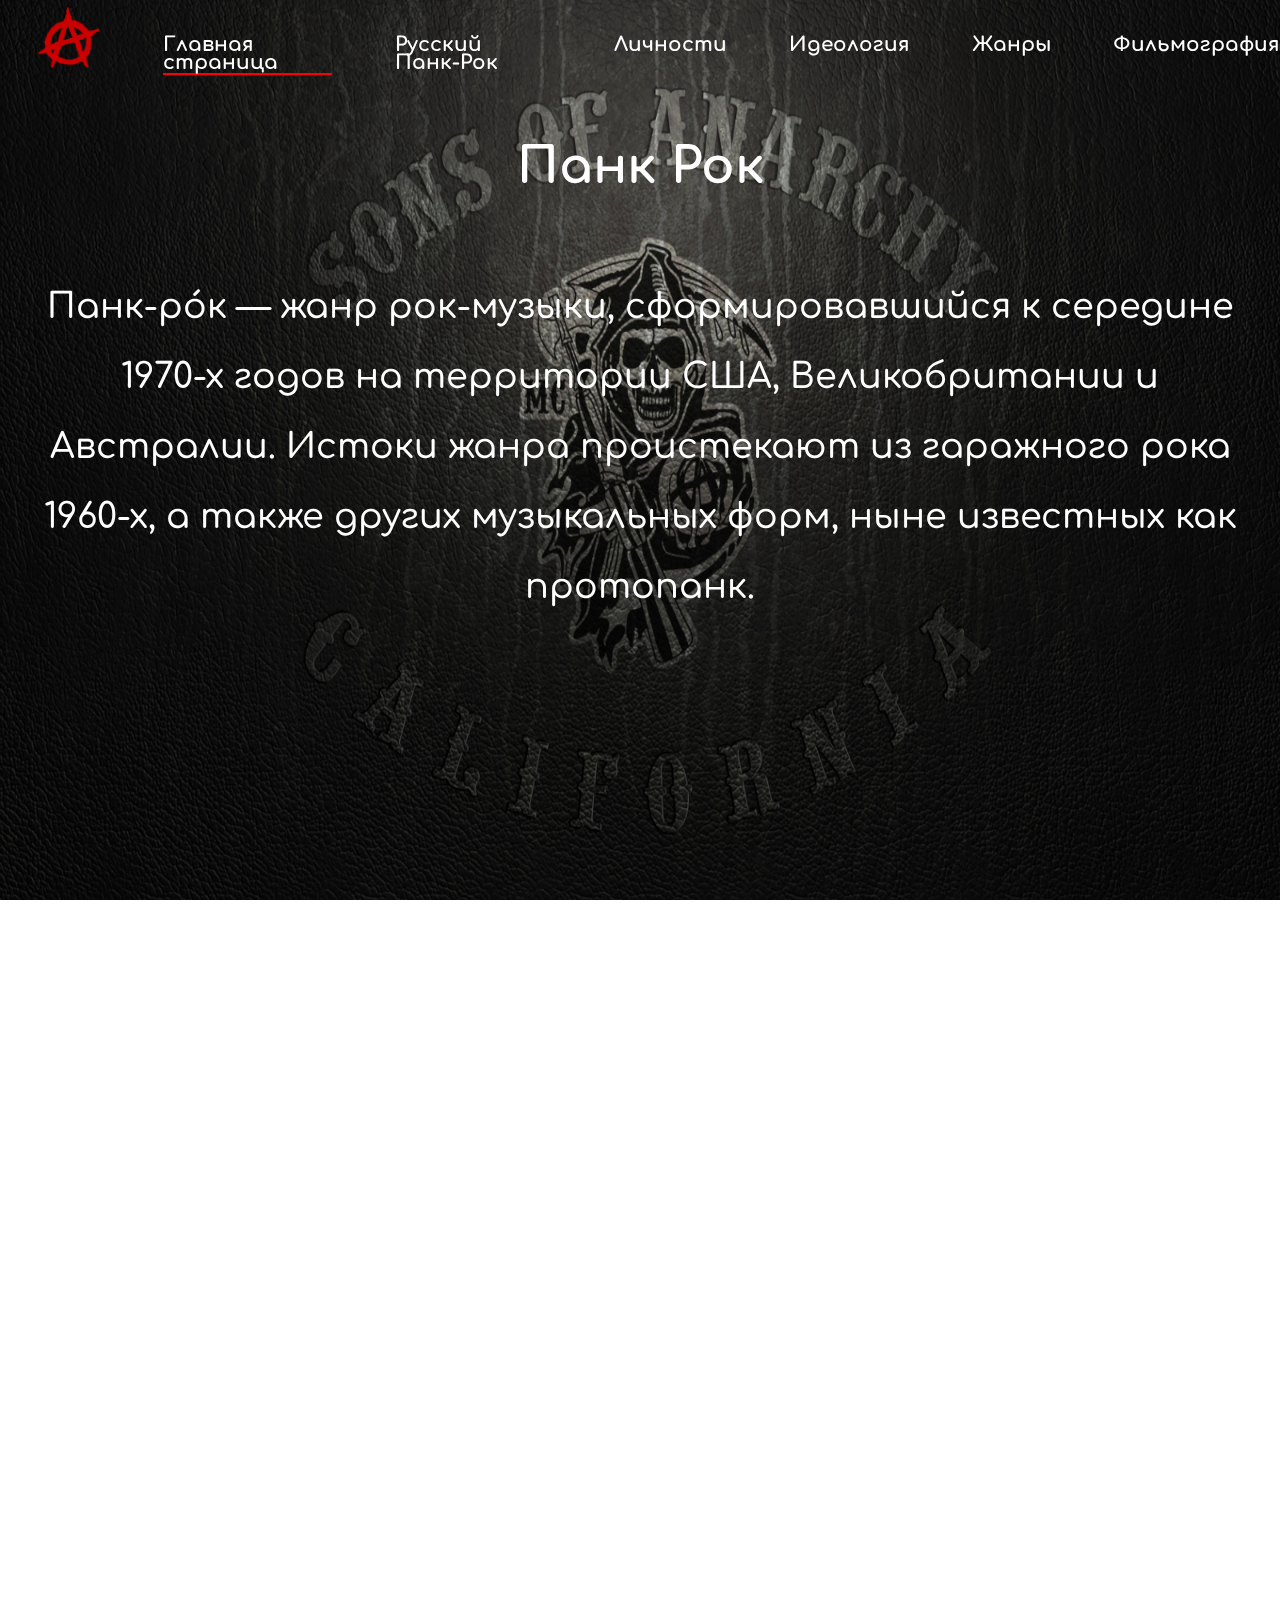
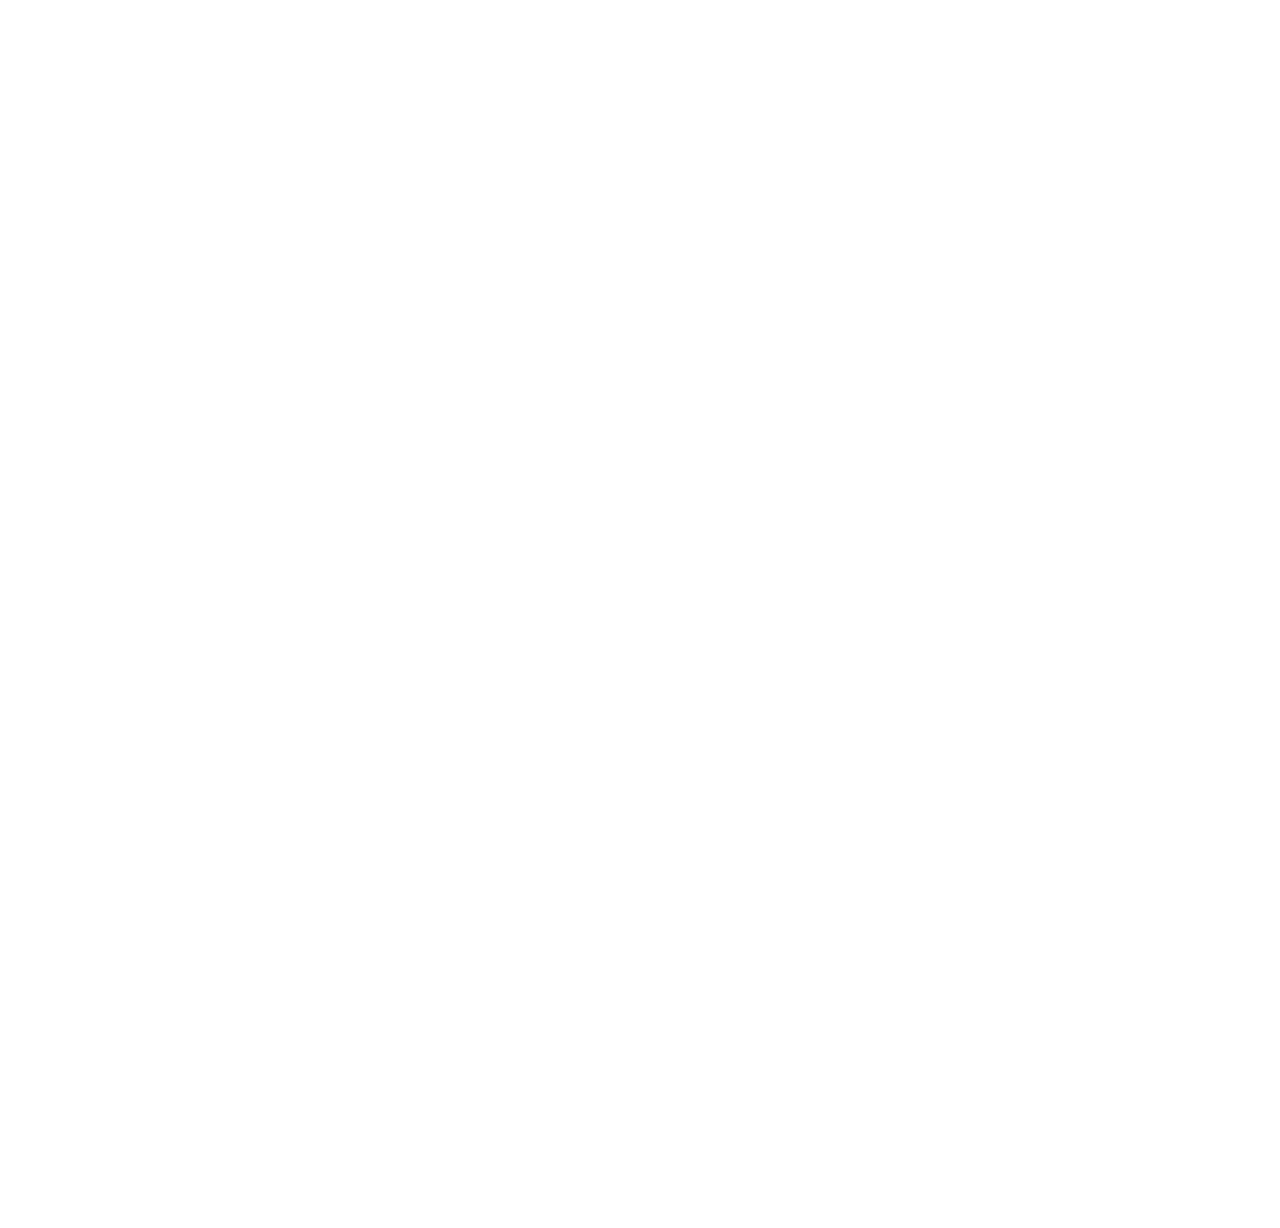
<file: index.html>
<!DOCTYPE html>
<html>
	<head>
		<title>Главная страница</title>
		<link rel="stylesheet" type="text/css" href="css/style.css">
		<link href="https://fonts.googleapis.com/css?family=Comfortaa|Indie+Flower|Lobster|Roboto|Trade+Winds&display=swap" rel="stylesheet">
		<link id="favicon" rel="icon" type="image/x-icon" href="img/favicon.ico" /> 
		<script src="js/fullpage.js"></script>
	</head>

	<body>
		<img class="main-img" src="img/description.jpg">
		<div id="fullpage">
			<div class="section" id="section0">
				<section class="blockone">
					<header class="main-header">
						<ul>
							<img src="img/logo.png">
							<li class="activeli"><a href="index.html">Главная страница</a></li>
							<li><a href="ruspunk.html">Русский Панк-Рок</a></li>
							<li><a href="person.html">Личности</a></li>
							<li><a href="ideology.html">Идеология</a></li>
							<li><a href="genres.html">Жанры</a></li>
							<li><a href="film.html">Фильмография</a></li>
						</ul>
					</header>

					<div class="description">
						<h1>Панк Рок</h1>
						<p>Панк-рóк — жанр рок-музыки, сформировавшийся к середине 1970-х годов на территории США, Великобритании и Австралии. Истоки жанра проистекают из гаражного рока 1960-х, а также других музыкальных форм, ныне известных как протопанк.</p>
					</div>
				</section>
			</div>	

			<div class="section" id="section1">
				<section class="blocktwo">
					<h1>Первая волна панк рока</h1>
					<div class="wave">
						<div class="sex-pistols"><a href="https://ru.wikipedia.org/wiki/Sex_Pistols"><img src="img/sex-pistols.png"></a></div>
						<div class="ramones"><a href="https://ru.wikipedia.org/wiki/Ramones"><img src="img/ramones-logo.png"></a></div>
					</div>
				</section>
			</div>

			<div class="section" id="section2">
				<section class="blockthree">
					<h1>Вторая волна панк рока</h1>
					<div class="wavetwo">
						<a href="https://ru.wikipedia.org/wiki/Chaos_UK"><img class="logo-1" src="img/chaos-uk.png"><a>
						<a href="https://en.wikipedia.org/wiki/English_Dogs"><img class="logo-2" src="img/englishdogs.jpg"><a>
						<a href="https://ru.wikipedia.org/wiki/The_Exploited"><img class="logo-3" src="img/ex-logo.png"><a>
						<a href="https://ru.wikipedia.org/wiki/Discharge"><img class="logo-4" src="img/discharge-logo.png"><a>
					</div>
				</section>
			</div>
		</div>

		<footer>
			<p><a href="https://vk.com/atashol_blyat">Связь с разработчиком</a></p>
			<p>© Copyright 2019-2020</p>
			<p>Разработка сайта: Логунов Никита</p>
		</footer>
		<script>fullpage('#fullpage');</script>
	</body>
</html>
</file>
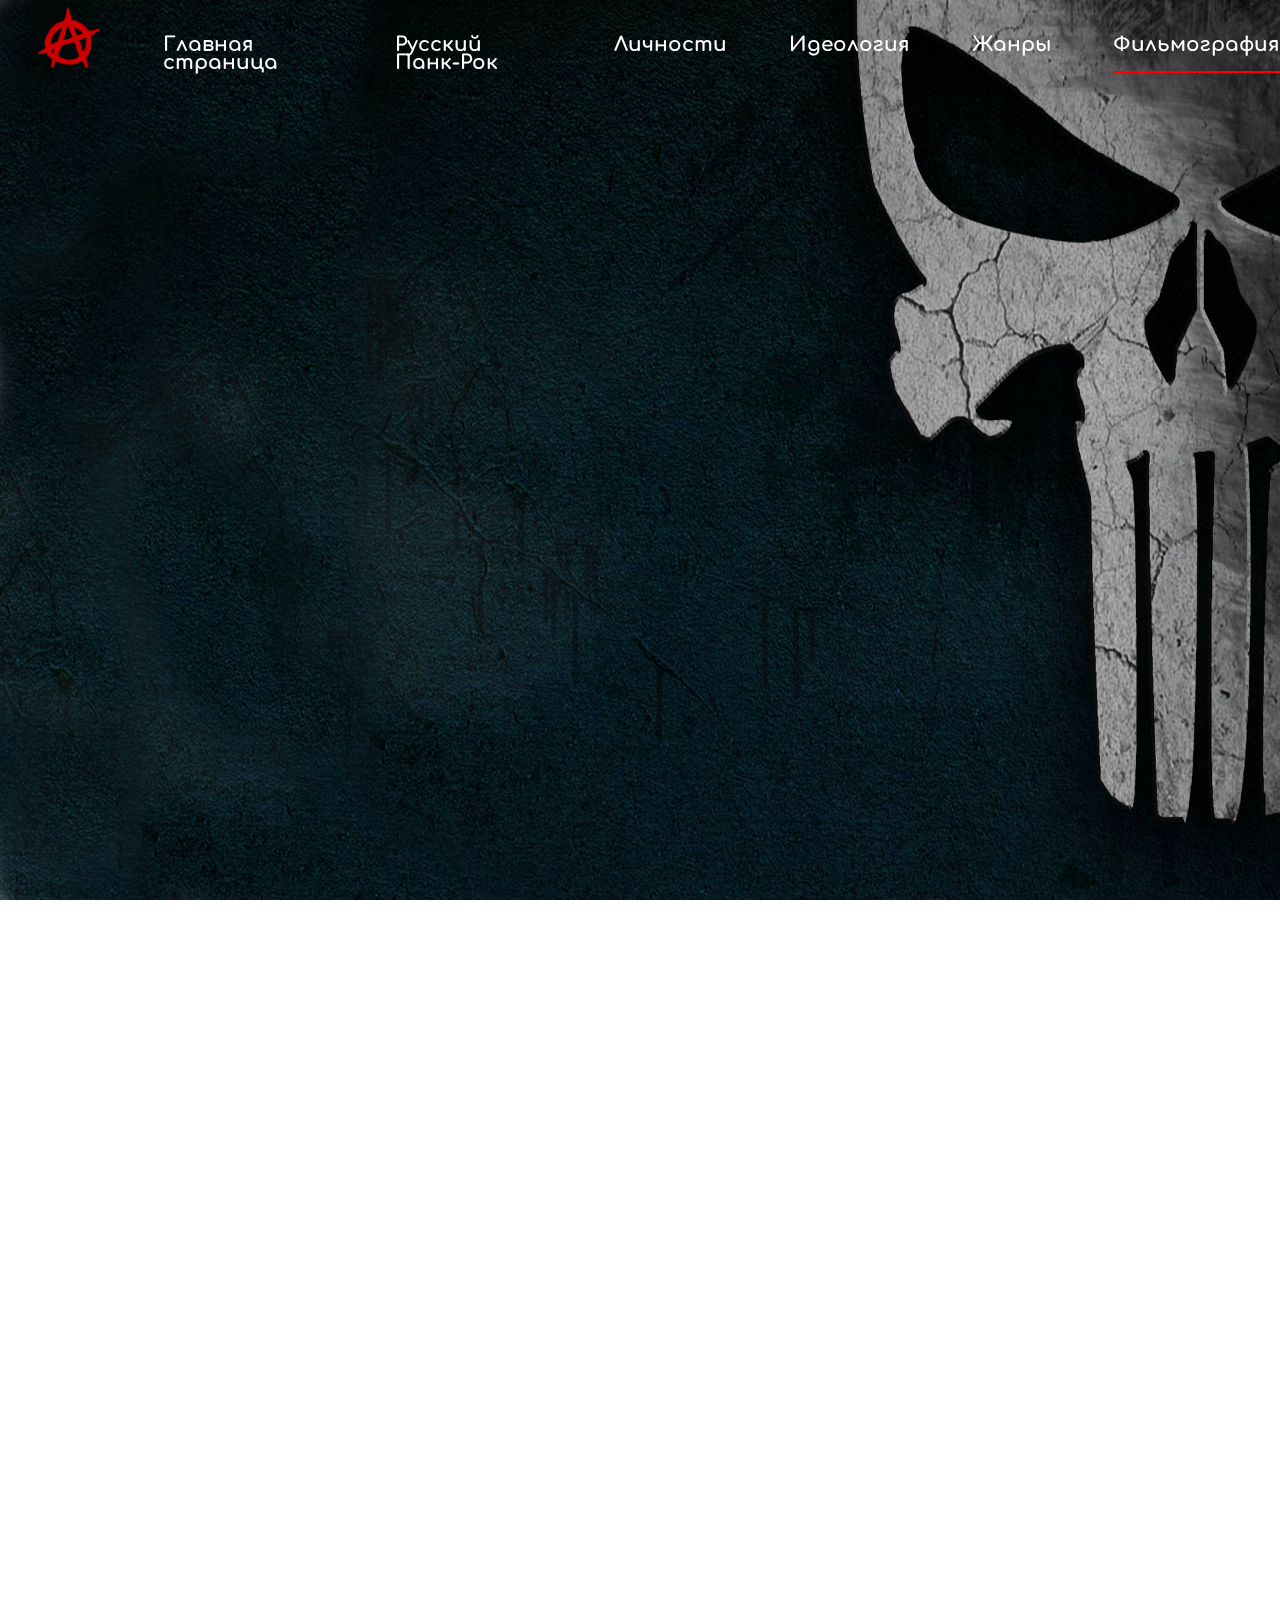
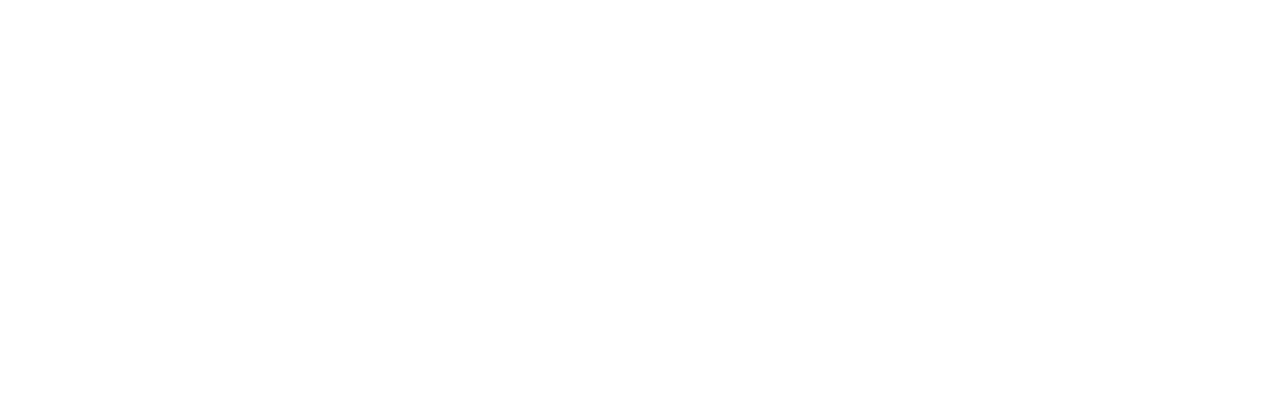
<file: film.html>
<!DOCTYPE html>
<html>
	<head>
		<title>Фильмография</title>
		<link rel="stylesheet" type="text/css" href="css/style.css">
		<link rel="stylesheet" type="text/css" href="css/animate.css">
		<link href="https://fonts.googleapis.com/css?family=Comfortaa|Indie+Flower|Lobster|Roboto|Trade+Winds&display=swap" rel="stylesheet">
		<link id="favicon" rel="icon" type="image/x-icon" href="img/favicon.ico" /> 
	</head>

	<body>
		<section class="blockone">
			<img  class="main-img" src="img/film.jpg">
				<header class="main-header">
					<ul>
						<img src="img/logo.png">
						<li><a href="index.html">Главная страница</a></li>
						<li><a href="ruspunk.html">Русский Панк-Рок</a></li>
						<li><a href="person.html">Личности</a></li>
						<li><a href="ideology.html">Идеология</a></li>
						<li><a href="genres.html">Жанры</a></li>
						<li class="activeli"><a href="">Фильмография</a></li>
					</ul>
				</header>

					<iframe class="video wow fadeInDown" src="https://www.youtube.com/embed/OXyf4jKtrSo" frameborder="0" allow="accelerometer; autoplay; encrypted-media; gyroscope; picture-in-picture" allowfullscreen></iframe>

					<iframe class="video wow fadeInDown" width="560" height="315" src="https://www.youtube.com/embed/xJQRJZU0Zhc" frameborder="0" allow="accelerometer; autoplay; encrypted-media; gyroscope; picture-in-picture" allowfullscreen></iframe>

		
					<iframe class="video wow fadeInDown" width="560" height="315" src="https://www.youtube.com/embed/BImNWe_IbHQ" frameborder="0" allow="accelerometer; autoplay; encrypted-media; gyroscope; picture-in-picture" allowfullscreen></iframe>

					<iframe class="video twovideo wow fadeInDown" width="560" height="315" src="https://www.youtube.com/embed/b822aYCR78k" frameborder="0" allow="accelerometer; autoplay; encrypted-media; gyroscope; picture-in-picture" allowfullscreen></iframe>

					<iframe class="video twovideo wow fadeInDown" width="560" height="315" src="https://www.youtube.com/embed/17QZHd_u_YQ" frameborder="0" allow="accelerometer; autoplay; encrypted-media; gyroscope; picture-in-picture" allowfullscreen></iframe>
					
					<iframe class="video twovideo wow fadeInDown" width="560" height="315" src="https://www.youtube.com/embed/_CX99AWcODE" frameborder="0" allow="accelerometer; autoplay; encrypted-media; gyroscope; picture-in-picture" allowfullscreen></iframe>
		</section>
		    <footer>
			<p><a href="https://vk.com/atashol_blyat">Связь с разработчиком</a></p>
			<p>© Copyright 2019-2020</p>
			<p>Разработка сайта: Логунов Никита</p>
		</footer>
		<script src="js/wow.min.js"></script> 
		<script> 
              new WOW (). init (); 
        </script>		
	</body>
</html>
</file>
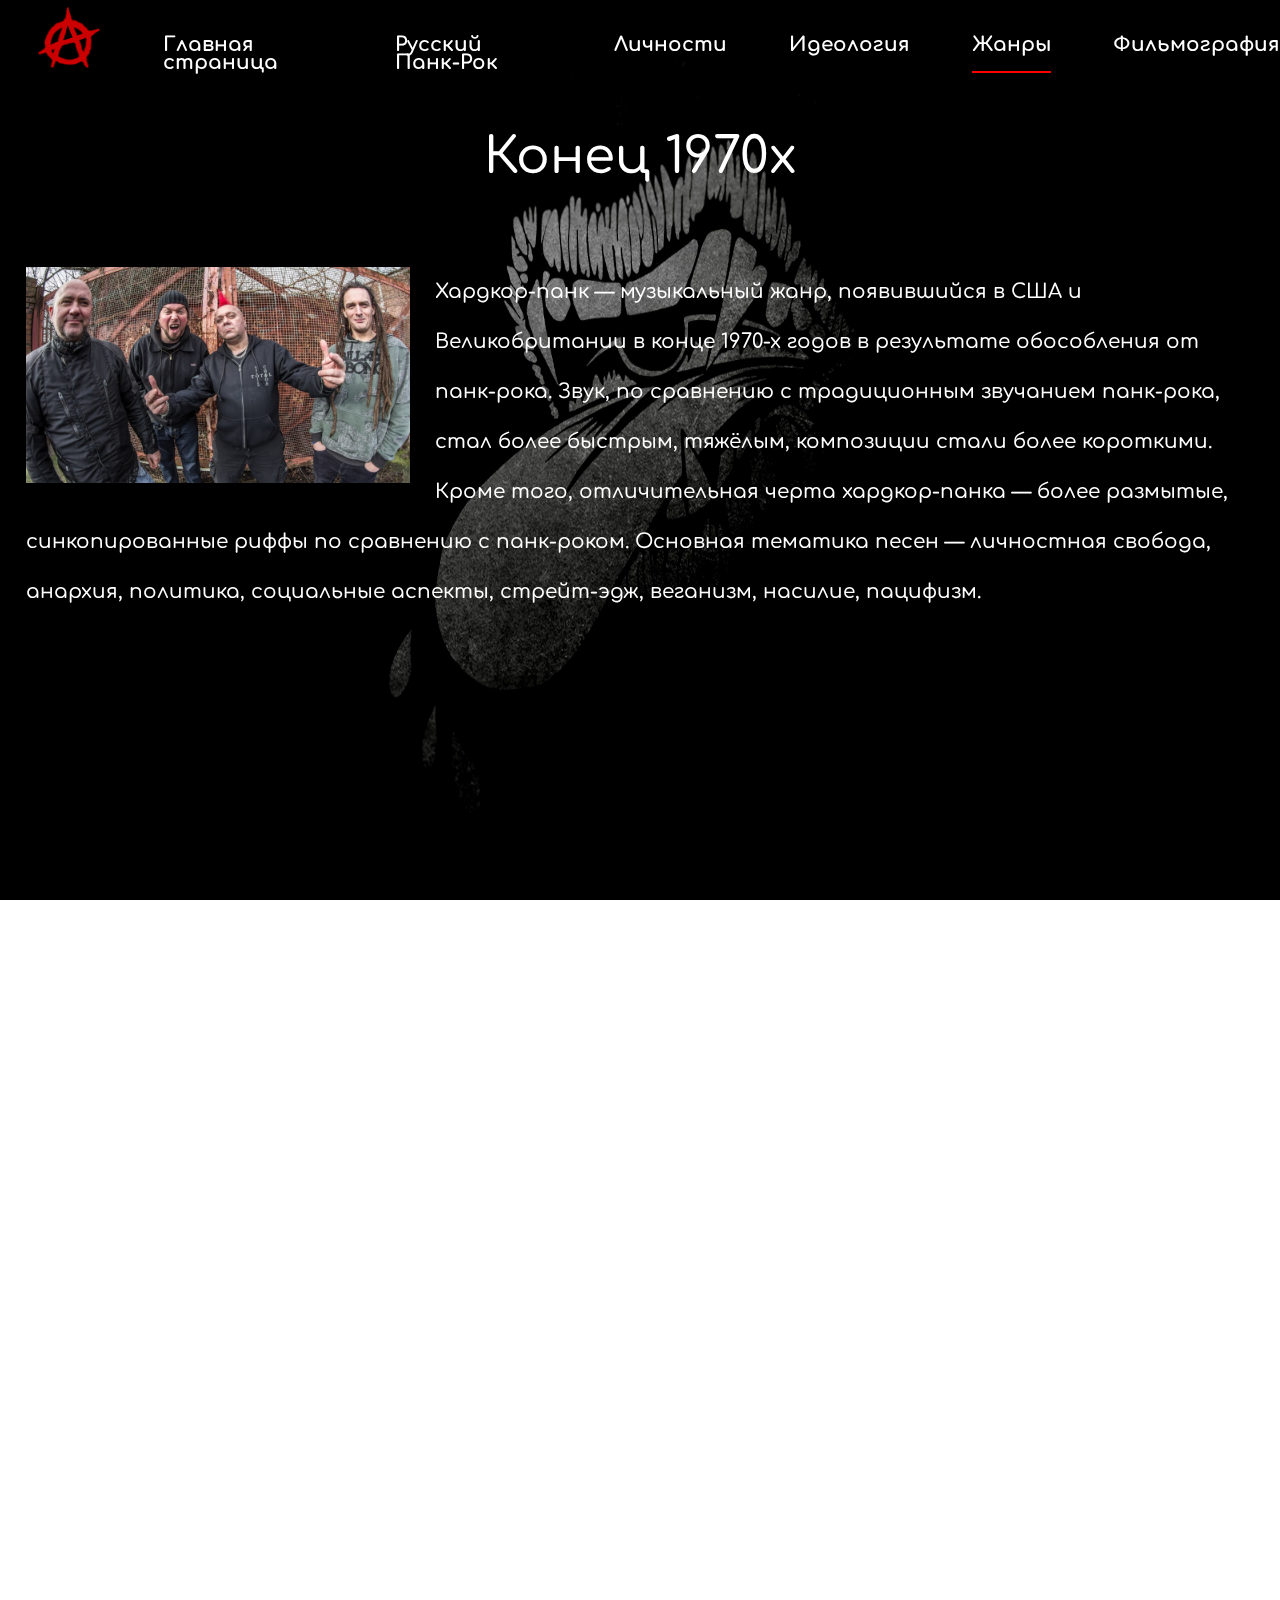
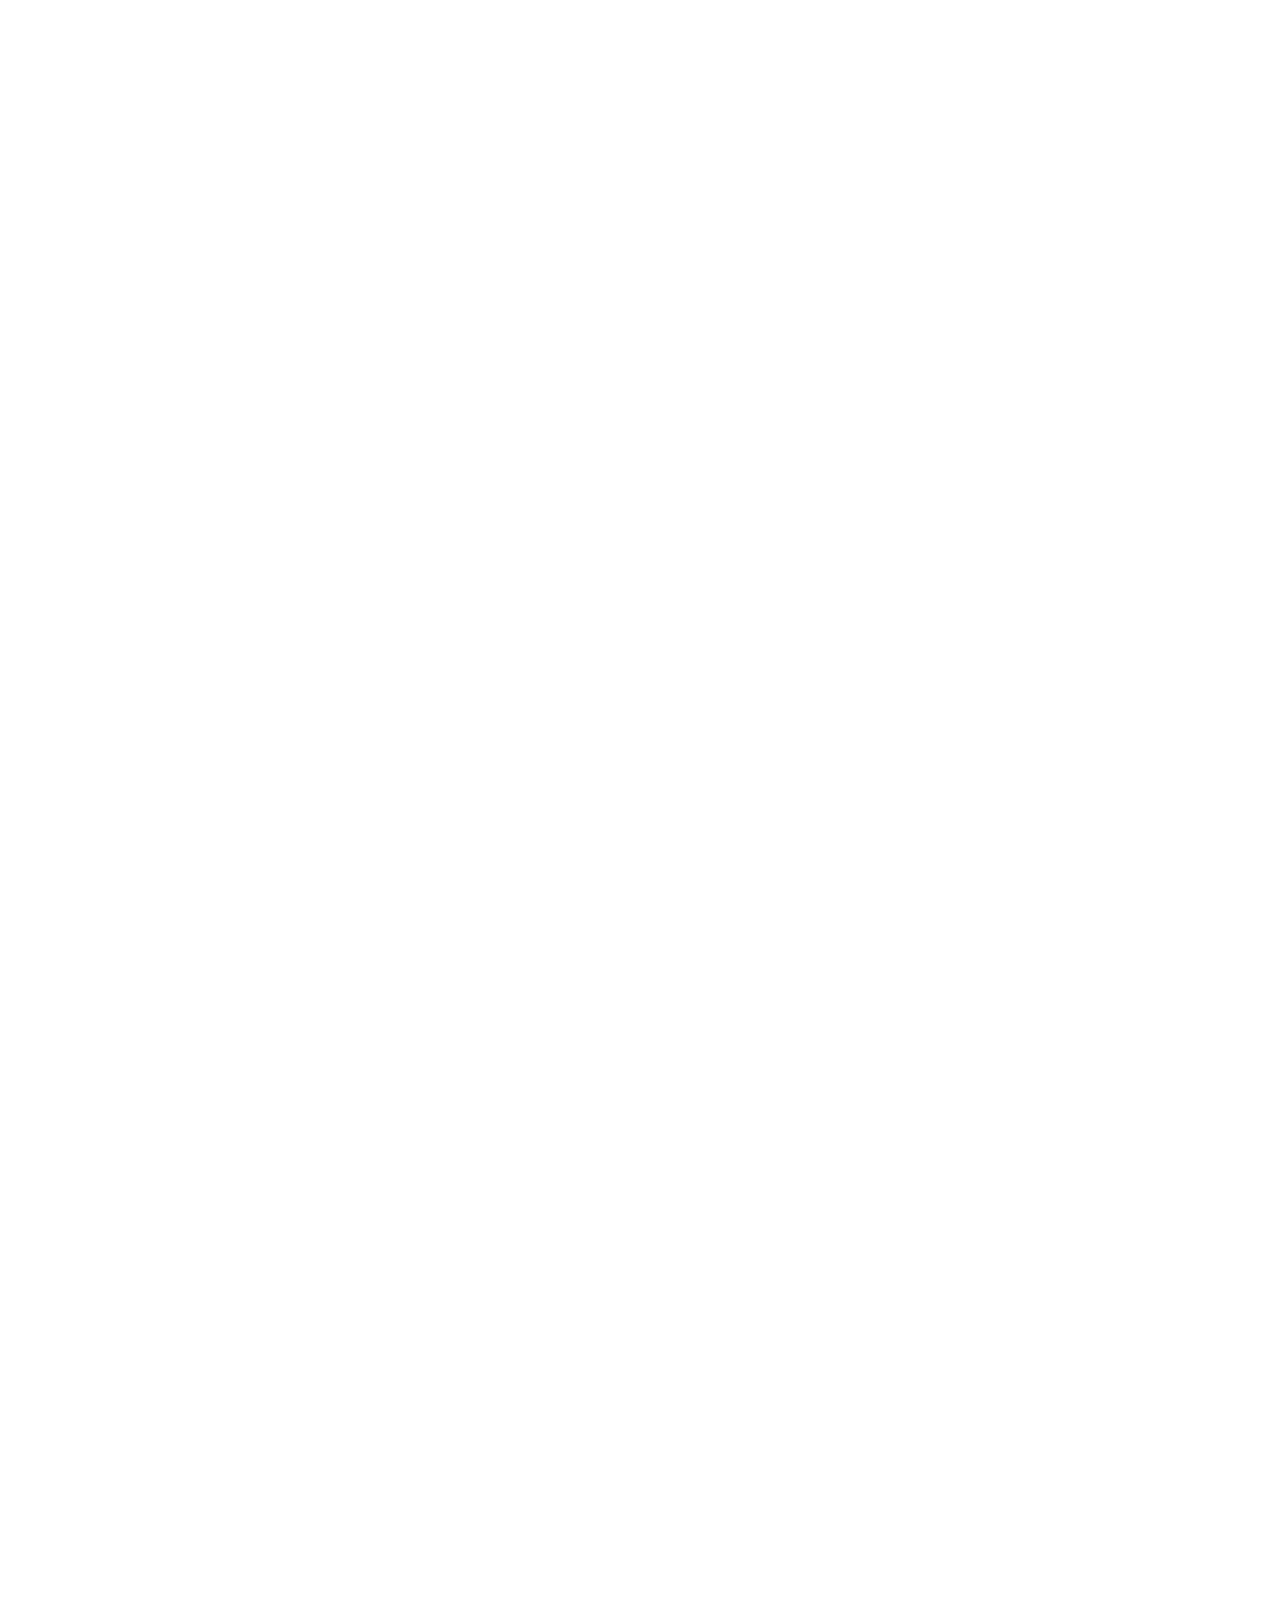
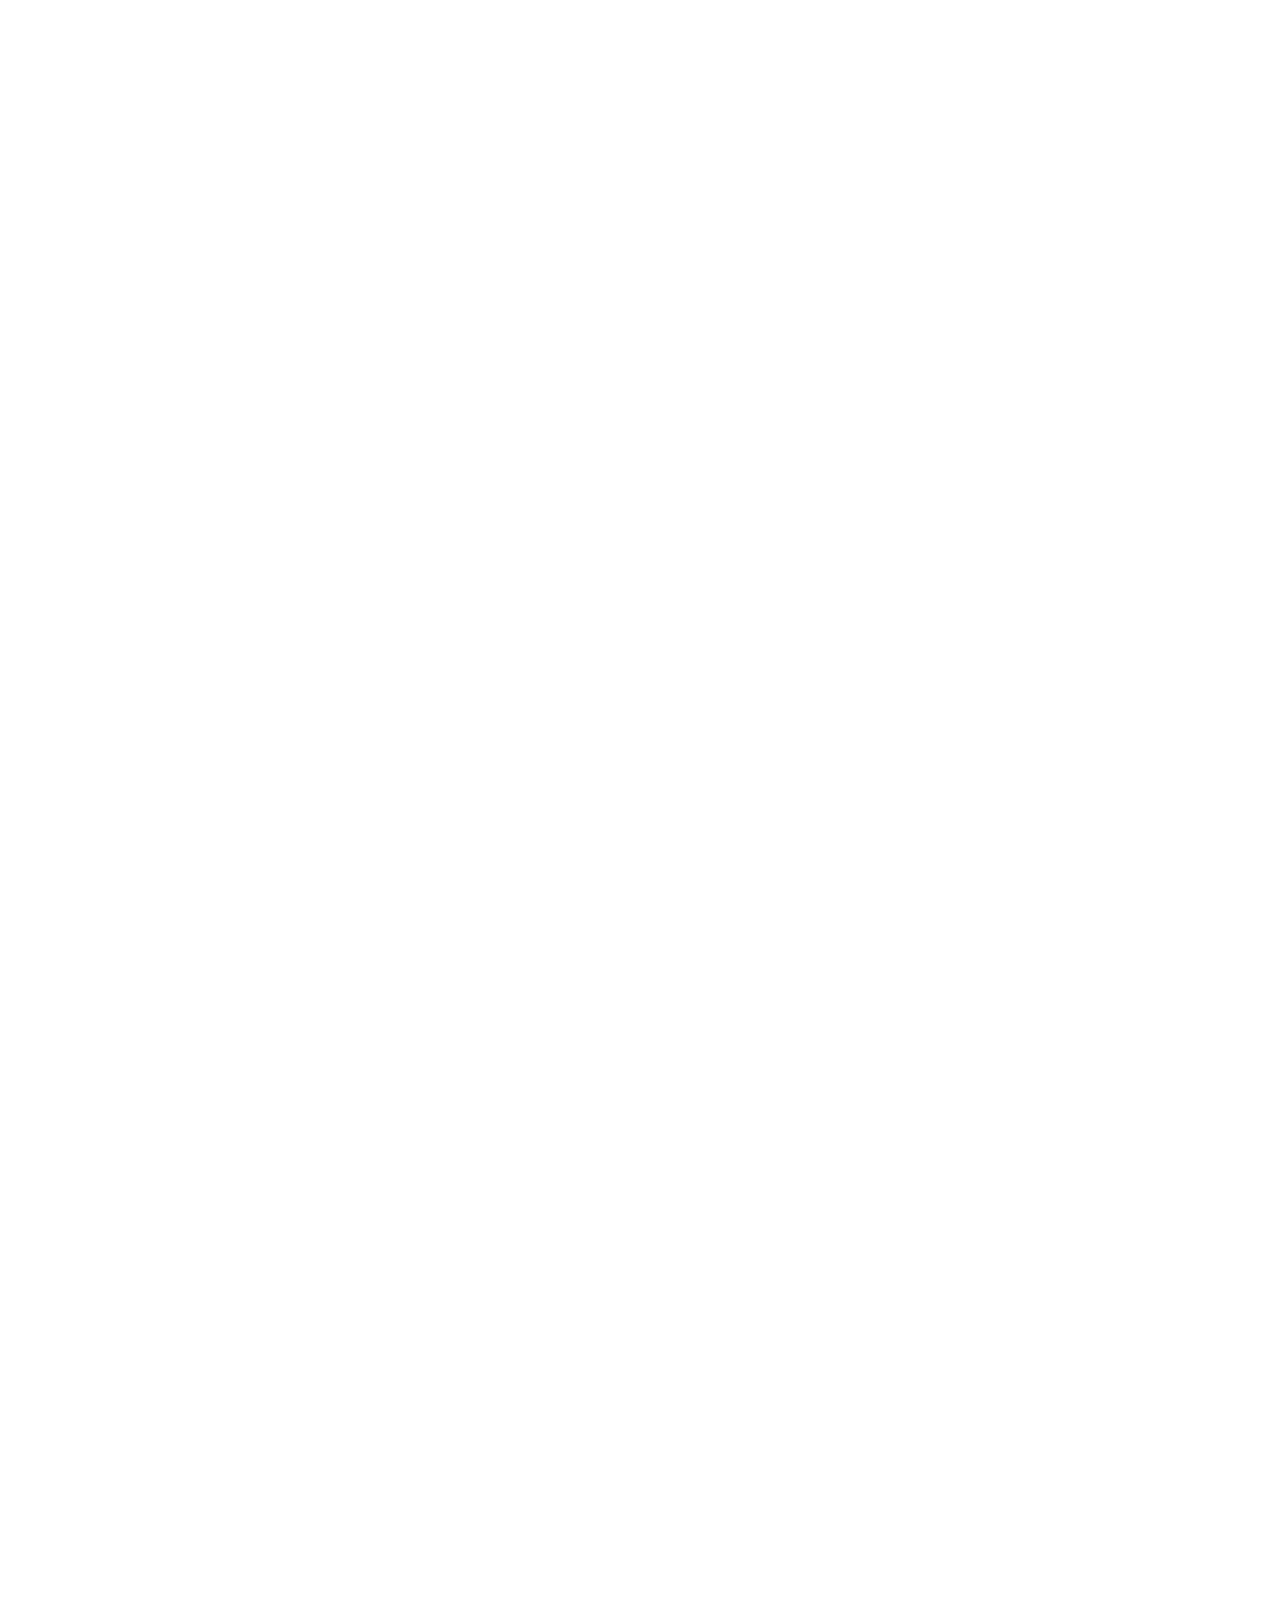
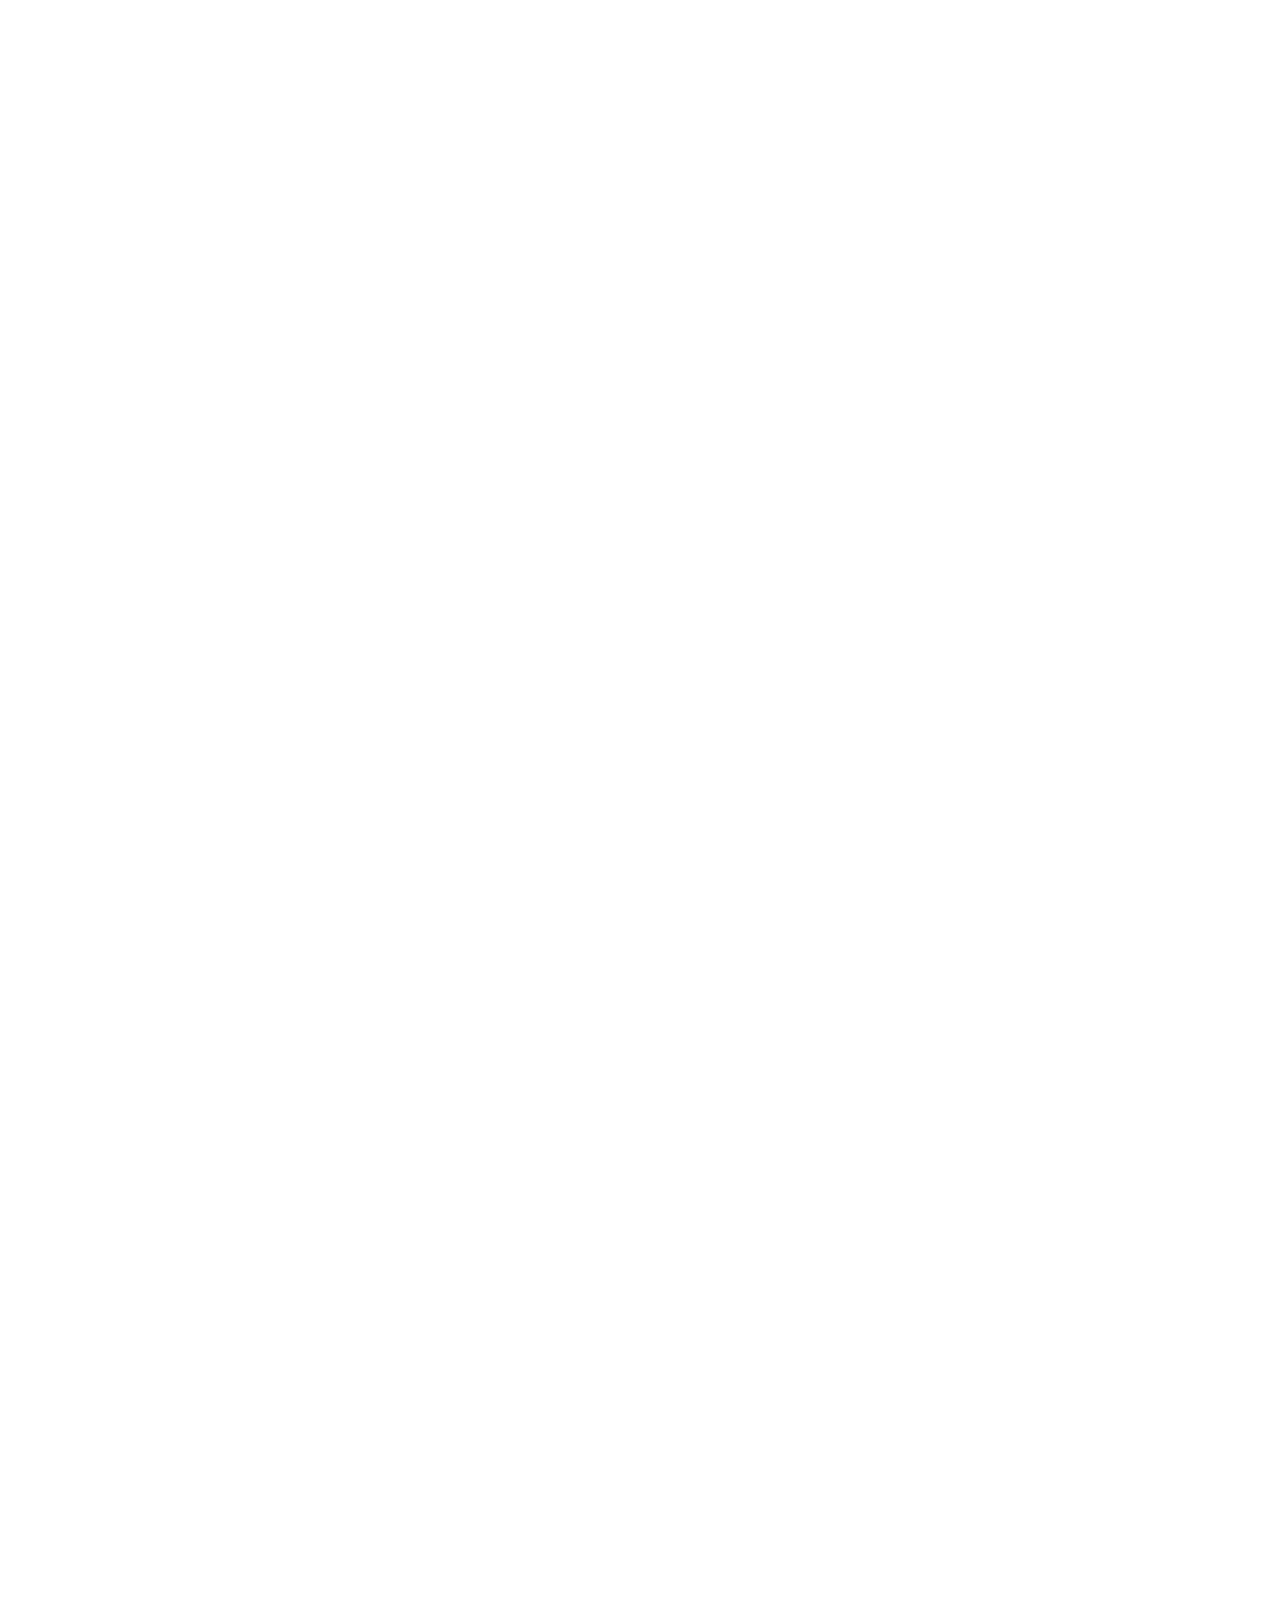
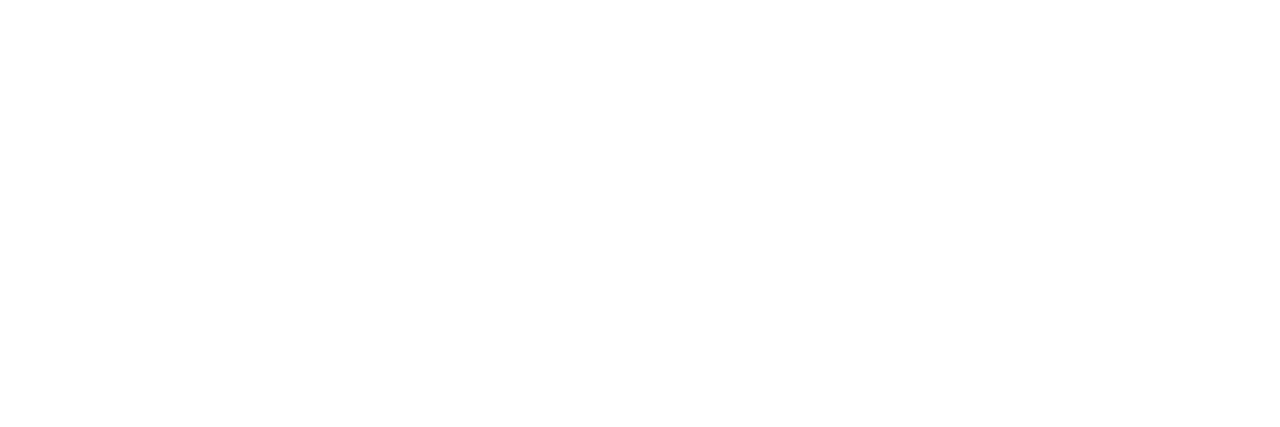
<file: genres.html>
<!DOCTYPE html>
<html>
	<head>
		<title>Жанры</title>
		<link rel="stylesheet" type="text/css" href="css/style.css">
		<link rel="stylesheet" type="text/css" href="css/animate.css">
		<link href="https://fonts.googleapis.com/css?family=Comfortaa|Indie+Flower|Lobster|Roboto|Trade+Winds&display=swap" rel="stylesheet">
		<link id="favicon" rel="icon" type="image/x-icon" href="img/favicon.ico" /> 
	</head>

	<body>
		<section class="blockone">
			<img  class="main-img" src="img/genres-bg.jpg">
				<header class="main-header">
					<ul>
						<img src="img/logo.png">
						<li><a href="index.html">Главная страница</a></li>
						<li><a href="ruspunk.html">Русский Панк-Рок</a></li>
						<li ><a href="person.html">Личности</a></li>
						<li><a href="ideology.html">Идеология</a></li>
						<li class="activeli"><a href="genres.html">Жанры</a></li>
						<li><a href="film.html">Фильмография</a></li>
					</ul>
				</header>
				<h2 class="hlgenf">Конец 1970х</h2>
				<div class="gnfirst gnleft wow fadeInDown ">
					<img src="img/hardcor.jpg">
					<p>Хардкор-панк — музыкальный жанр, появившийся в США и Великобритании в конце 1970-х годов в результате обособления от панк-рока. Звук, по сравнению с традиционным звучанием панк-рока, стал более быстрым, тяжёлым, композиции стали более короткими. Кроме того, отличительная черта хардкор-панка — более размытые, синкопированные риффы по сравнению с панк-роком. Основная тематика песен — личностная свобода, анархия, политика, социальные аспекты, стрейт-эдж, веганизм, насилие, пацифизм.</p>
				</div>
				<h2 class="hlgen">Конец 1970х</h2>
				<div class="genres gnright  wow fadeInDown">
					<img src="img/anarcho-punk.jpg">
					<p>Анархо-панк — политически активная субкультура, сочетающая в себе идеологию анархизма и элементы панка.
					В Испании и Италии используют понятие анархо-панка более широко, обозначая любую панк-музыку с анархистской лирикой, включая crust punk, d-beat, фолк-панк, хардкор, гаражный панк или ска-панк.</p>
				</div>
				<h2 class="hlgen">1980-е</h2>
				<div class="genres gnleft wow fadeInDown">
					<img src="img/garagerock.jpg">
					<p>Гара́жный панк  — размытый музыкальный жанр на стыке гаражного рока и панк-рока.<br>Обычно это довольно скоростная лоу-фай музыка, которую можно узнать по грязному звуку и по сырому звучанию всех инструментов в целом. Обычно гараж-панк-группы, что немаловажно, подписаны на небольшие независимые рекорд-лейблы или же издаются самостоятельно в домашних условиях.</p>
				</div>
				<h2 class="hlgen">1976</h2>
				<div class="genres gnright wow fadeInDown">
					<img src="img/poppunk.jpg">
					<p>Поп-панк — один из базовых поджанров панк-рока, характеризующийся смешением принципов и инструментальной секции типичного панк-рока с мягкими поп-мелодиями и приёмами поп-музыки (а также других «лёгких» жанров). Появившись вместе с, собственно, панк-роком, поп-панк пережил «новое рождение» и крупнейший (для панк-рока вообще) коммерческий успех в 90-е годы.</p>
				</div>
				<h2 class="hlgen">Конец 1970х</h2>
				<div class="genres gnleft wow fadeInDown">
					<img src="img/misfits.jpg">
					<p>Хоррор-панк — поджанр панк-рока, появившийся в конце 1970-х годов в США, с образованием группы The Misfits, и смешивающий тексты и имидж, почерпнутые в научно-фантастических и хоррор фильмах, с музыкальной основой раннего панк-рока, ду-вопа и, в меньшей степени, рокабилли. Ответвление шок-рока.</p>
				</div>
				<h2 class="hlgen">1970-е</h2>
				<div class="genres gnright wow fadeInDown">
					<img src="img/skapunk.jpg">
					<p>Арт-панк, или авангардный панк — жанр, производный от пост-панка и экспериментальной музыки, обычно применяющийся по отношению к музыкальным коллективам, которые развивали идеи панка, внося в них элементы авангарда, и, в отличие от классических панк-рокеров вроде Sex Pistols, имели связи с миром искусства.</p>
				</div>
				<h2 class="hlgen">Конец 1970х</h2>
				<div class="genres gnleft wow fadeInDown">
					<img src="img/joy.jpg">
					<p>Постпанк — жанр рок-музыки, сложившийся в конце 1970-х годов в Великобритании как продолжение панк-рока. Жанр постпанк — это в какой-то степени более вычурная и экспериментальная форма панка.</p>
				</div>
				<h2 class="hlgen">Начало 1980х</h2>
				<div class="genres gnright wow fadeInDown">
					<img src="img/skaapunk.jpg">
					<p>Ска-панк — переходный музыкальный стиль, который объединяет в себе элементы ска и панк-рока.В ска-панке к традиционным атрибутам панка добавляются типичные элементы ска, например гитара, играющая в слабую долю, шагающий бас, нехарактерный для панка, и духовые инструменты.
					Ска-панк чаще всего играется вживую в небольших музыкальных клубах, но в последние годы приобретают популярность и ска-панк-концерты. Также ска-панк команды все чаще становятся участниками крупных музыкальных фестивалей.</p>
				</div>
				<h2 class="hlgen">Начало 1980х</h2>
				<div class="genres gnleft wow fadeInDown">
					<img src="img/streetpunk.jpg">
					<p>Стрит-панк — поджанр пролетарского направления панк-рока, сложившийся в начале 1980-х годов, когда целый ряд исполнителей и значительная часть аудитории стали ощущать оторванность от основной, «искусственной», на их взгляд, панк-сцены основным источником стрит-панка считается Oi!-движение, прежде всего — творчество таких групп, как Sham 69, Angelic Upstarts, Cockney Rejects, Cock Sparrer и UK Subs. Английский стрит-панк родственен американскому хардкору, но имеет и ряд отличий.</p>
				</div>
				<footer>
					<p><a href="https://vk.com/atashol_blyat">Связь с разработчиком</a></p>
					<p>© Copyright 2019-2020</p>
					<p>Разработка сайта: Логунов Никита</p>
				</footer>
		</section>
		
		<script src="js/wow.min.js"></script> 
		<script> 
              new WOW (). init (); 
        </script>
	</body>
</html>
</file>
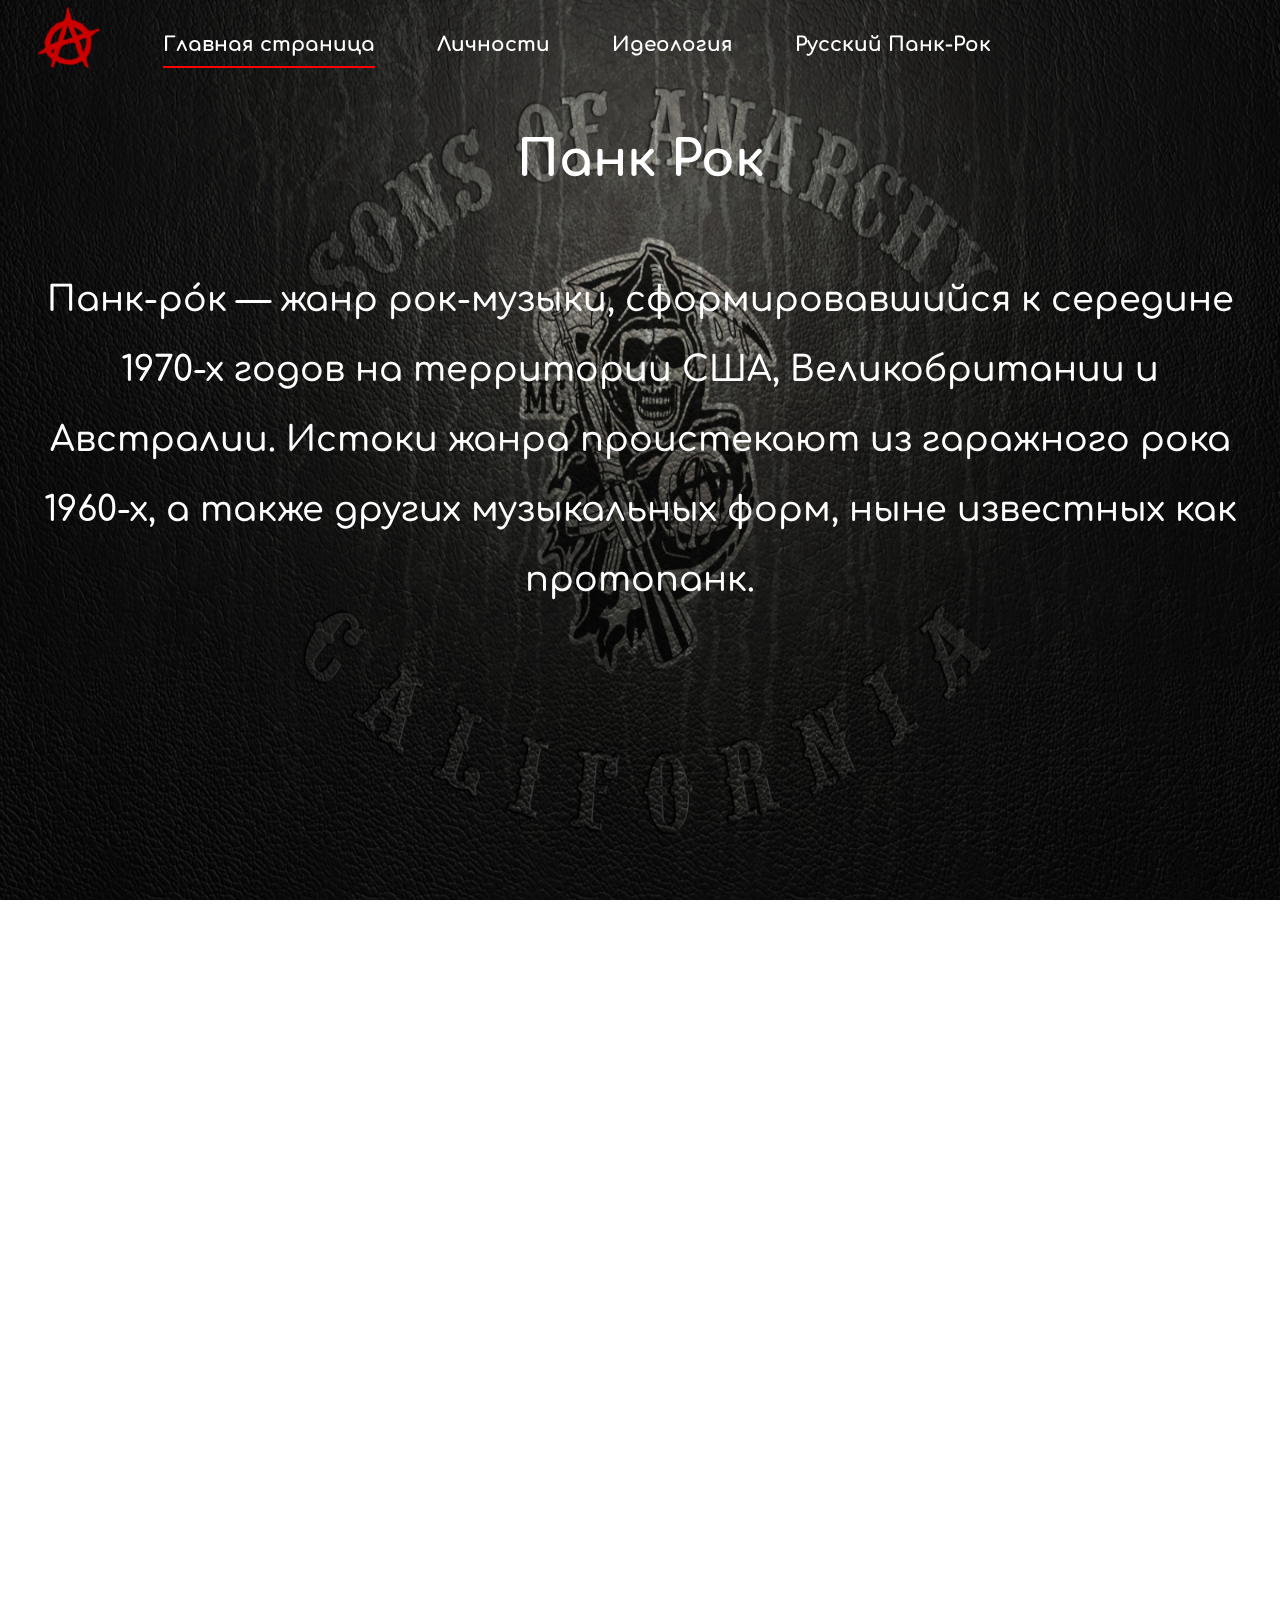
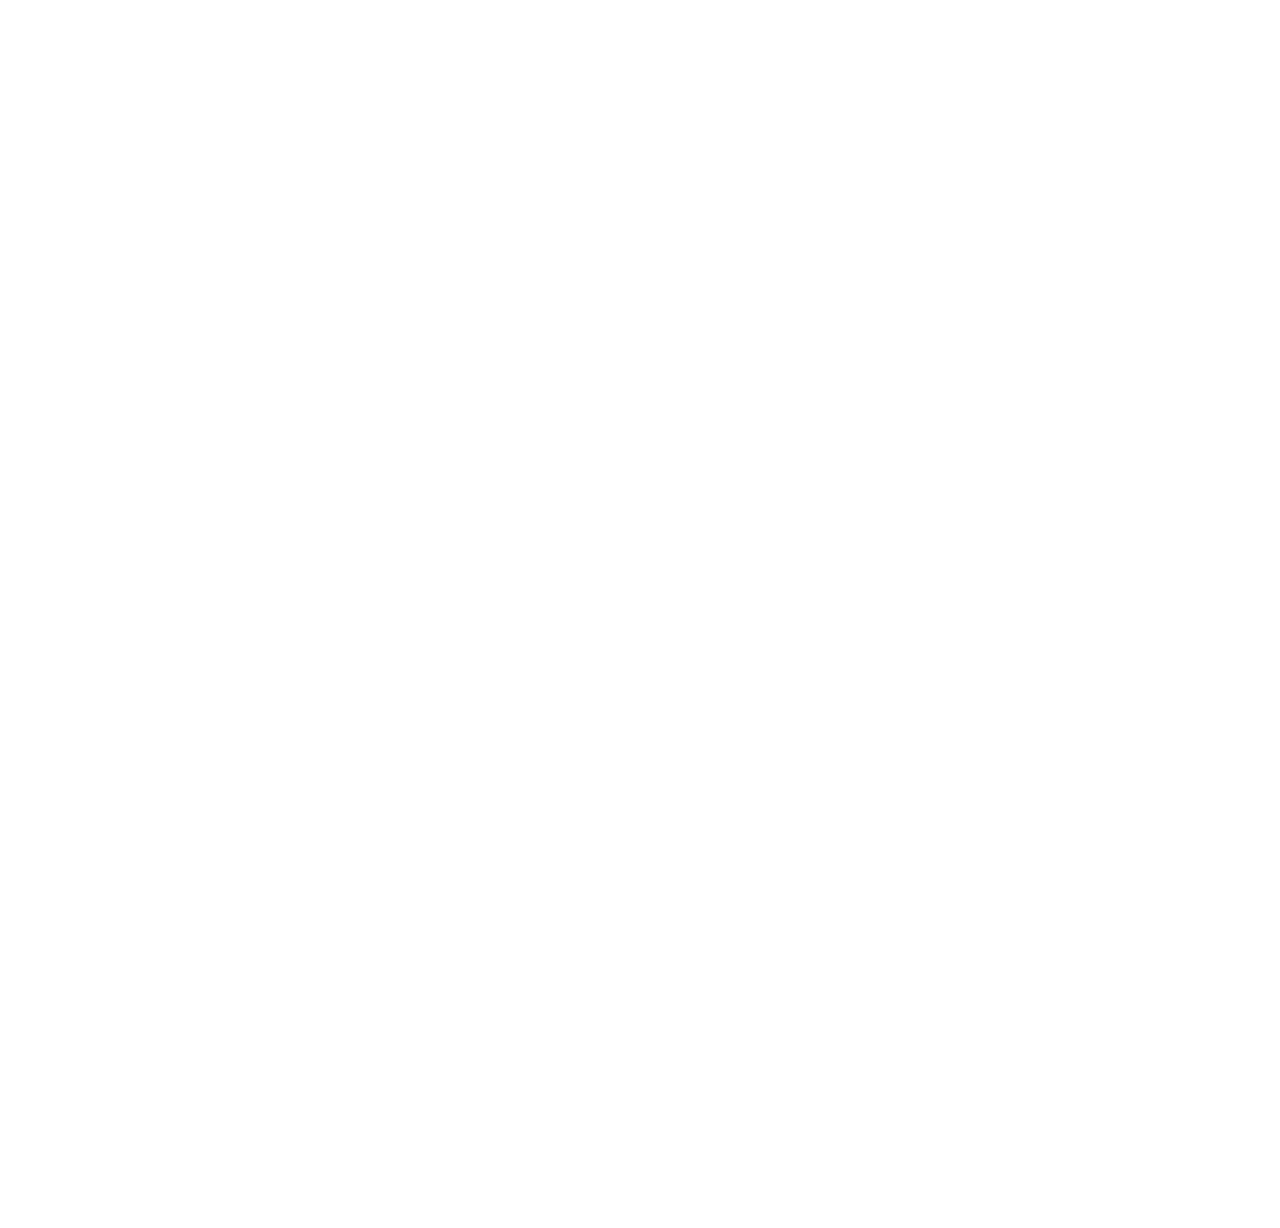
<file: homepage.html>
<!DOCTYPE html>
<html>
	<head>
		<title>Punk-Rock History</title>
		<link rel="stylesheet" type="text/css" href="css/style.css">
		<link href="https://fonts.googleapis.com/css?family=Comfortaa|Indie+Flower|Lobster|Roboto|Trade+Winds&display=swap" rel="stylesheet">
		<link id="favicon" rel="icon" type="image/x-icon" href="img/favicon.ico" /> 
		<script src="js/fullpage.js"></script>
	</head>

	<body>
		<img class="main-img" src="img/description.jpg">
		<div id="fullpage">
			<div class="section" id="section0">
				<section class="blockone">
					<header class="main-header">
						<ul>
							<img src="img/logo.png">
							<li class="activeli"><a href="homepage.html">Главная страница</a></li>
							<li><a href="person.html">Личности</a></li>
							<li><a href="ideology.html">Идеология</a></li>
							<li><a href="ruspunk.html">Русский Панк-Рок</a></li>
						</ul>
					</header>

					<div class="description">
						<h1>Панк Рок</h1>
						<p>Панк-рóк — жанр рок-музыки, сформировавшийся к середине 1970-х годов на территории США, Великобритании и Австралии. Истоки жанра проистекают из гаражного рока 1960-х, а также других музыкальных форм, ныне известных как протопанк.</p>
					</div>
				</section>
			</div>	

			<div class="section" id="section1">
				<section class="blocktwo">
					<h1>Первая волна панк рока</h1>
					<div class="wave">
						<div class="sex-pistols"><a href="https://ru.wikipedia.org/wiki/Sex_Pistols"><img src="img/sex-pistols.png"></a></div>
						<div class="ramones"><a href="https://ru.wikipedia.org/wiki/Ramones"><img src="img/ramones-logo.png"></a></div>
					</div>
				</section>
			</div>

			<div class="section" id="section2">
				<section class="blockthree">
					<h1>Вторая волна панк рока</h1>
					<div class="wavetwo">
						<a href="https://ru.wikipedia.org/wiki/Chaos_UK"><img class="logo-1" src="img/chaos-uk.png"><a>
						<a href="https://en.wikipedia.org/wiki/English_Dogs"><img class="logo-2" src="img/englishdogs.jpg"><a>
						<a href="https://ru.wikipedia.org/wiki/The_Exploited"><img class="logo-3" src="img/ex-logo.png"><a>
						<a href="https://ru.wikipedia.org/wiki/Discharge"><img class="logo-4" src="img/discharge-logo.png"><a>
					</div>
				</section>
			</div>
		</div>

		<footer>
			<p><a href="https://vk.com/atashol_blyat">Связь с разработчиком</a></p>
			<p>© Copyright 2019-2020</p>
			<p>Разработка сайта: Логунов Никита</p>
		</footer>
		<script>fullpage('#fullpage');</script>
	</body>
</html>
</file>
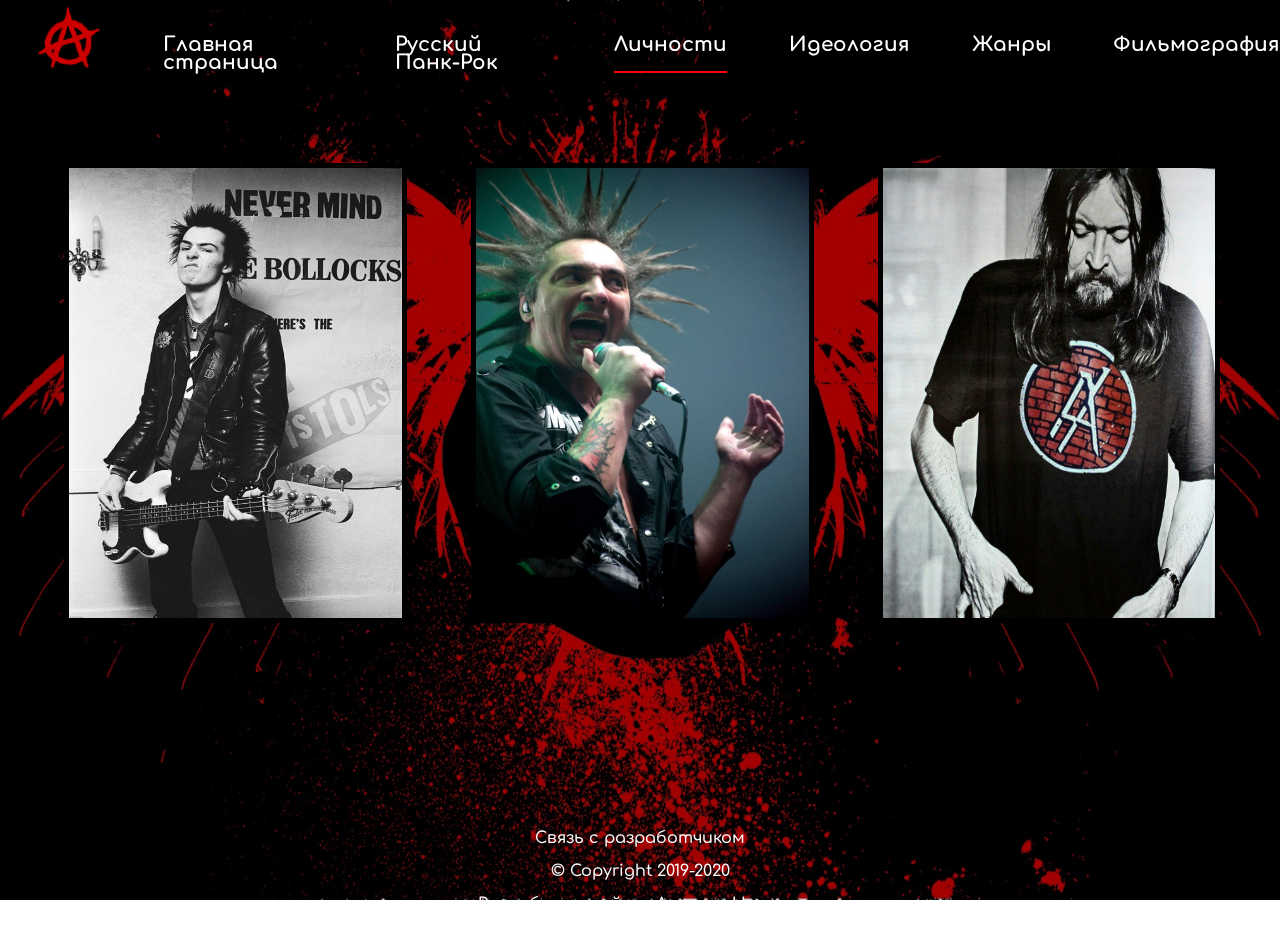
<file: person.html>
<!DOCTYPE html>
<html>
	<head>
		<title>Личности</title>
		<link rel="stylesheet" type="text/css" href="css/style.css">
		<link href="https://fonts.googleapis.com/css?family=Comfortaa|Indie+Flower|Lobster|Roboto|Trade+Winds&display=swap" rel="stylesheet">
		<link id="favicon" rel="icon" type="image/x-icon" href="img/favicon.ico" /> 
	</head>

	<body>
		<section class="blockone">
			<img class="main-img" src="img/persons-bg.jpg">
				<header class="main-header">
					<ul>
						<img src="img/logo.png">
						<li><a href="index.html">Главная страница</a></li>
						<li><a href="ruspunk.html">Русский Панк-Рок</a></li>
						<li class="activeli"><a href="person.html">Личности</a></li>
						<li><a href="ideology.html">Идеология</a></li>
						<li><a href="genres.html">Жанры</a></li>
						<li><a href="film.html">Фильмография</a></li>
					</ul>
				</header>

				<div class="persons">
				<div class="persons-container sid-v">
					<label id="sidImg"><img class="person-img" src="img/sid.jpg"></label>
				</div>
				<div id="mihImg" class="persons-container" class="">
					<label id="mihImg"><img class="person-img" src="img/michail.jpg"></label>
				</div>

				<div class="persons-container" class="">
					<label id="egorImg"><img class="person-img" src="img/egor.jpg"></label>
				</div>


				<section class="formImg">
					<div id="mihForm" class="formImg-container">
						<img id="close" src="img/close.png">
						<h1>Михаил Юрьевич Горешенёв</h1>
						<p>
						Известный российский рок-музыкант, вокалист и один из основателей группы «Король и Шут».
						</p>
						<p>
							<strong>Михаил Юрьевич Горшенев («Горшок») </strong>
							родился 7 августа 1973 года в Ленинградской области в семье военного врача, из-за чего был вынужден вместе с родителями часто переезжать с места на место.
						</p>

						<p>
							Заниматься музыкой начал еще в школе, основав вместе с одноклассниками группу «Контора», которую позднее, после появления второго вокалиста Андрея «Князя» Князева, переименовали в «Король шутов». Знакомство с Князем произошло в Реставрационном училище, откуда Горшенева отчислили за неуспеваемость. Дело в том, что музыка интересовала его больше, чем учеба.
						</p>

						<p>
							К этому времени у Горшка уже не было передних зубов. В детстве он поспорил, что сможет удержаться зубами за турникет, и не удержался, а остальные выбил в дворовых драках. Это на долгие годы стало частью его имиджа.
						</p>

						<p>
							Уже тогда творчество Горшка отличали песни на сказочные сюжеты, что заставтло вновь переименовать группу в более многозначительное «Король и шут».
						</p>
						<img src="img/gorshok-form.jpg">
						<img src="img/gorshok-form2.jpg">
						
					</div>

					<div id="sidForm" class="formImg-container">
						<img id="closetwo" src="img/close.png">
						<h1>Сид Вишес</h1>
						<p><strong>Сид Вишес</strong> - басс-гитарист одной из самых недолговременных, но легендарных групп от панк-рока - Sex Pistols. Истинный гуру панк-рок философии No Future (в переводе на русский "Нет будущего"), публично заявивший, что не доживет до 25 лет, и это его сознательный путь...</p>

						<p>После того, как в январе 1977 года бас-гитарист Sex Pistols Глен Мэтлок вынужден был уйти, его место предложили Вишесу, слабо владевшему инструментом, но обладавшему имиджем идеального панка. Тот искренне пытался овладеть инструментом, но его игра была неровной и слабой. В частности, Стив Джонс считал, что Сид играть так и не научился. Того же мнения придерживался Лемми, у которого Сид брал уроки На концертах зачастую приходилось отключать его бас-гитару от усилителей, чтобы он не сбивал с толку других музыкантов (в студии Вишес не играл). Концертный дебют Сида в группе состоялся 3 апреля 1977 года в лондонском клубе Screen on the Green. Это выступление было заснято на плёнку Доном Леттсом; запись была включена в фильм «Punk Rock Movie».</p>

						<p>Попав в состав Sex Pistols почти случайно, Сид Вишес оказался в лучах скандальной славы группы и тут же стал её самым ярким персонажем. Прессу особенно привлекал имидж и манеры Вишеса, полюбившего позировать и давать интервью, оттого в восприятии широкой публики Вишес, даже более чем Роттен и остальные участники коллектива, стал олицетворением панка, хотя собственно в творчество Sex Pistols он вложил немного (одна написанная песня и несколько перепевок чужих). Между тем, именно Сид придумал знаменитый «танец» пого. «Я ненавидел Контингент Бромли и вот придумал способ погонять их по этому <fucking> „Клубу 100“. Я просто бросался из стороны в сторону, подпрыгивая — бойнг, бойнг, бойнг! — и сбивал их с ног на пол», — рассказывал он.</p>
						<img src="img/sidform.jpg">
						<img src="img/sidform2.jpg">
					</div>

					<div id="egorForm" class="formImg-container">
						<img id="closetwo" src="img/close.png">
						<h1>Егор Летов</h1>
						<p><strong>Егор Летов</strong> — советский и российский поэт, музыкант, а также звукорежиссёр, художник-оформитель и коллажист; основатель, лидер и единственный постоянный участник группы «Гражданская оборона», также известен по музыкальным проектам «Егор и Опизденевшие», «Коммунизм» и другим. Младший брат джазового музыканта Сергея Летова.</p>

						<p>Егор Летов называется музыкальной легендой и одной из ключевых фигур сибирского андеграунда. Посмертно Летов был неоднократно назван «крёстным отцом», «патриархом» русского панк-рока и одним из самых влиятельных представителей панк-движения в России.</p>

						<p>«Гражданская оборона» становится популярной за пределами Сибири. В конце 1985 года с группой началась борьба со стороны властей, в отношении Егора Летова и его группы осуществлялись политические репрессии. Поздней осенью 1985 Летова отправили на принудительное лечение в психбольницу. Там Летов пробыл с 8 декабря 1985 по 7 марта 1986 года[источник не указан 2176 дней. В своей биографии Летов так описывает этот период:</p>

						<p>В 1987—1989 годах Егором Летовым и его соратниками был записан целый ряд альбомов «Гражданской обороны»: «Красный Альбом», «Хорошо!!», «Мышеловка», «Тоталитаризм», «Некрофилия», «Так закалялась сталь», «Боевой Стимул», «Всё идёт по плану», «Песни радости и счастья», «Война», «Армагеддон-Попс», «Здорово и вечно», «Русское поле экспериментов». В те же годы записывались альбомы проекта «Коммунизм» (в составе: Егор Летов, Константин Рябинов, Олег «Манагер» Судаков), началось сотрудничество Летова и Янки Дягилевой.</p>
						<img src="img/egorone.jpg">
						<img src="img/egortwo.jpg">
					</div>
				</section>
		</section>

		<footer>
			<p><a href="https://vk.com/atashol_blyat">Связь с разработчиком</a></p>
			<p>© Copyright 2019-2020</p>
			<p>Разработка сайта: Логунов Никита</p>
		</footer>
		<script src="js/person.js"></script>
	</body>
</html>
</file>
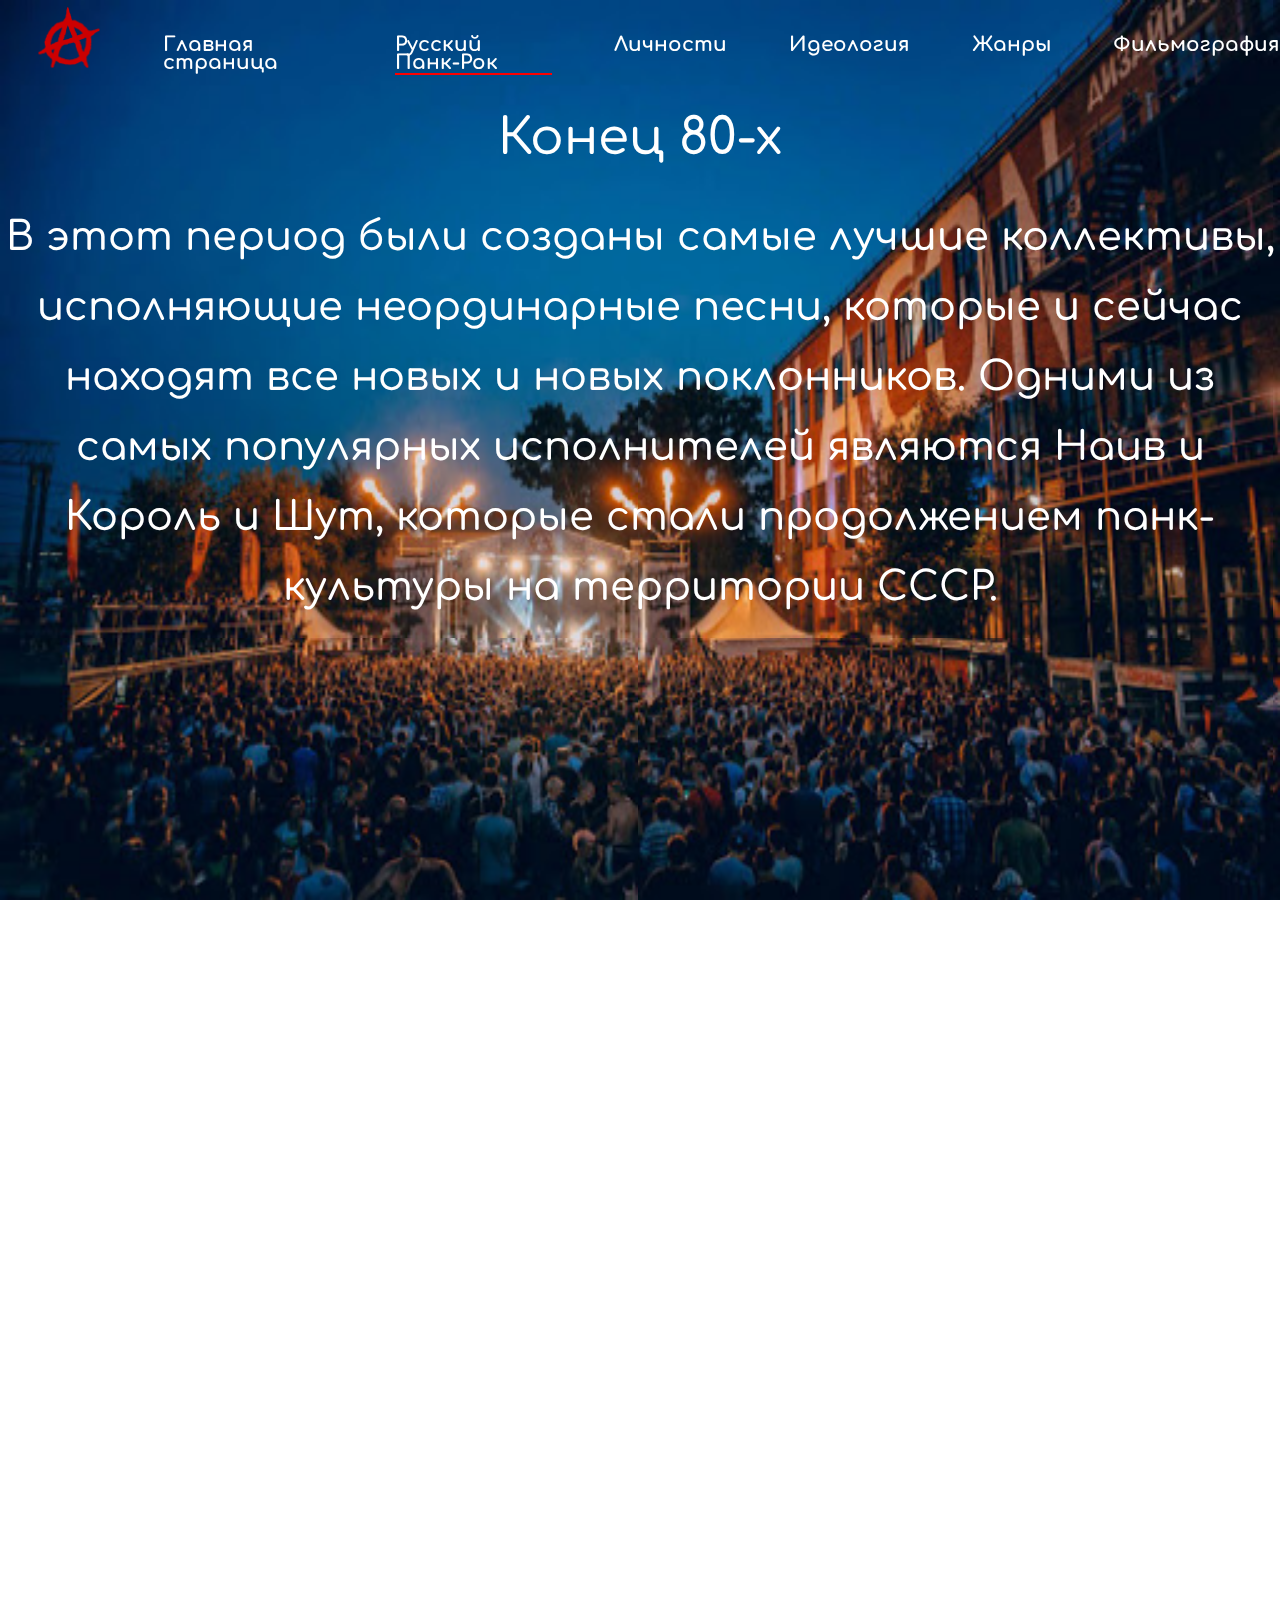
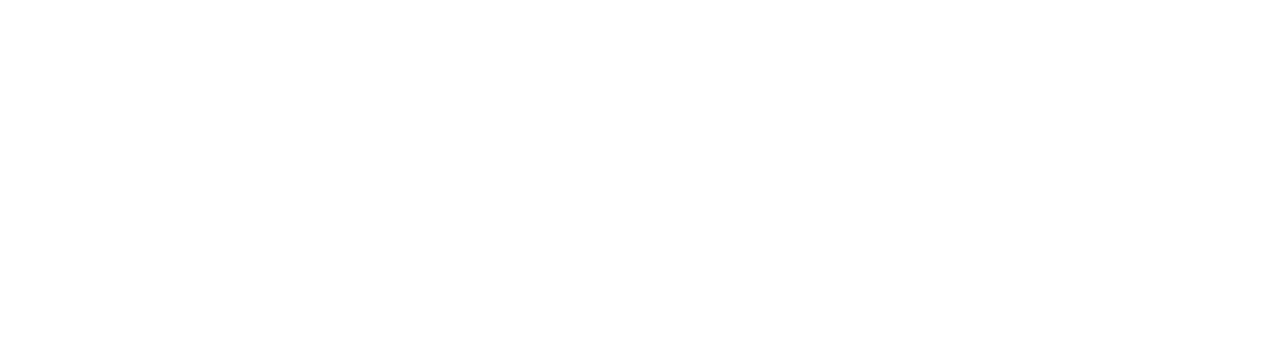
<file: ruspunk.html>
<!DOCTYPE html>
<html>
	<head>
		<title>Русский Панк Рок</title>
		<link rel="stylesheet" type="text/css" href="css/style.css">
		<link href="https://fonts.googleapis.com/css?family=Comfortaa|Indie+Flower|Lobster|Roboto|Trade+Winds&display=swap" rel="stylesheet">
		<link id="favicon" rel="icon" type="image/x-icon" href="img/favicon.ico" /> 
		<script src="js/fullpage.js"></script> 
	</head>

	<body>
		<img class="main-img" src="img/ruspunk.jpg">
		<div id="fullpage">
			<div class="section" id="section0">
				<section class="blockone">
					<header class="main-header">
						<ul>
							<img src="img/logo.png">
							<li ><a href="index.html">Главная страница</a></li>
							<li class="activeli"><a href="ruspunk.html">Русский Панк-Рок</a></li>
							<li><a href="person.html">Личности</a></li>
							<li><a href="ideology.html">Идеология</a></li>
							<li><a href="genres.html">Жанры</a></li>
							<li><a href="film.html">Фильмография</a></li>
						</ul>
					</header>

					<div class="end80">
						<h1>Конец 80-х</h1>
						<p>В этот период были созданы самые лучшие коллективы, исполняющие неординарные песни, которые и сейчас находят все новых и новых поклонников. Одними из самых популярных исполнителей являются Наив и Король и Шут, которые стали продолжением панк-культуры на территории СССР.</p>
					</div>
				</section>
			</div>

			<div class="section" id="section1">
				<div class="blocktwo">
					<div class="logo-cont">
						<a  class="scale naiv" href="https://ru.wikipedia.org/wiki/%D0%9D%D0%90%D0%98%D0%92"><img class="logo-5" src="img/naiv.png"></a>
						<a  class="scale iorsh" href="https://ru.wikipedia.org/wiki/%D0%99%D0%BE%D1%80%D1%88"><img class="logo-6" src="img/iorsh.png"></a>
						<a  class="scale kis" href="https://ru.wikipedia.org/wiki/%D0%9A%D0%BE%D1%80%D0%BE%D0%BB%D1%8C_%D0%B8_%D0%A8%D1%83%D1%82"><img class="logo-7" src="img/kis.png"></a>
					</div>

					<div class="logo-cont2">
						<a class="scale2" href="https://ru.wikipedia.org/wiki/%D0%9F%D1%83%D1%80%D0%B3%D0%B5%D0%BD_(%D0%B3%D1%80%D1%83%D0%BF%D0%BF%D0%B0)"><img class="logo-8" src="img/purgen.png">
						<a class="scale2" href="https://ru.wikipedia.org/wiki/%D0%A2%D0%B0%D1%80%D0%B0%D0%BA%D0%B0%D0%BD%D1%8B!"><img class="logo-9" src="img/tarakany.png">
						<a class="scale2" href="https://ru.wikipedia.org/wiki/%D0%91%D1%80%D0%B8%D0%B3%D0%B0%D0%B4%D0%BD%D1%8B%D0%B9_%D0%BF%D0%BE%D0%B4%D1%80%D1%8F%D0%B4_(%D0%B3%D1%80%D1%83%D0%BF%D0%BF%D0%B0)"><img class="logo-10" src="img/grob.png">
					</div>
				</div>
			</div>
		</div>
		<footer>
			<p><a href="https://vk.com/atashol_blyat">Связь с разработчиком</a></p>
			<p>© Copyright 2019-2020</p>
			<p>Разработка сайта: Логунов Никита</p>
		</footer>
		<script>fullpage('#fullpage');</script>>
	</body>
</html>
</file>
<file: css/style.css>
*{
	padding: 0;
	margin: 0;
}

a{
	text-decoration: none;
}

.blockone{
	height: 700px;
}

.main-header{
	z-index: 1;
}

.main-header ul{
	margin-left: 3%;
	list-style: none;
	display: flex;
}

.main-header li{
	margin-left: 5%;
	padding-top: 3%;
}

.main-header a{
	font-family: "Comfortaa", Arial, sans-serif;
	font-size: 20px;
	font-weight: 900;
	line-height: 16px;
	color: #fff;
	text-decoration: none;
}

.main-header img{
	margin-top: 0.5%;
	width: 5%;
	height: 10%;
}

.description{
	margin-top: 5%;
}

.description h1{
	font-family: "Comfortaa", Arial, sans-serif;
	text-align: center;
	color: #fff;
	font-size: 50px;
}

.description p{
	text-align: center;
	font-family: "Comfortaa", Arial;
	font-size: 35px;
	font-weight: 500;
	line-height: 70px;
	color: #fff;
	margin: 1%;
	margin-top: 6%;
}

.main-img{
	width: 100%;
	height: 100%;
	position: fixed;
	z-index: -2;
}

.blocktwo{
	width: 100%;
	margin-top: 10%;
}

.blocktwo h1{
	padding-top: 3%;
	font-family: "Comfortaa", Arial, sans-serif;
	font-size: 50px;
	font-weight: 500;
	line-height: 24px;
	color: #fff;
	text-align: center;
}
.wave{
	margin-top: 5%;
	display: flex;
}

.sex-pistols, .ramones{
	width: 50%;
	height: 600px;
}

.sex-pistols img{
	width: 70%;
	padding-top: 25%;
	padding-left: 15%;
}

.ramones img{
	width: 30%;
	padding-top: 25%;
	padding-left: 15%;
}

.blockthree{
	width: 100%;
	height: 750px;
	margin-top: 5%;
}

.blockthree h1{
	font-family: "Comfortaa", Arial, sans-serif;
	font-size: 50px;
	font-weight: 500;
	line-height: 24px;
	color: #fff;
	text-align: center;
}

.wavetwo{
	padding-top: 15%;
}

.logo-1, .logo-2, .logo-3, .logo-4{
	padding-left: 5%;
	width: 20%;
	height: 30%;
}

.logo-4{
	width: 15%;
	height: 160px;
}


.activeli{
	border-bottom: red 2px solid;
}

.persons{
	width: 100%;
	height: 500px;
}

.persons-container{
	width: 26%;
	height: 90%;
	float: left;
	margin-top: 7%;
	margin-left: 5%;
	border: 5px #000 solid;
	border-radius: 3px;
}

.person-img{
	width: 100%;
	height: 100%;
}

.person-img:hover{
	filter: blur(2px);
	transition: 0.5s;
}

.formImg{
	width: 70%;
	padding: 0 20px;
	margin: 0 auto;
}

.formImg-container{
	top: 100px;
   	width: 60%;
	margin: 0 auto;
	background-color: #fff;
	position: absolute;
	padding: 3% 3%;
	box-shadow: 10px 10px 20px 0 #000;
	display: none;
}

.formImg-container h1{
	text-align: center;
	font-family: "Comfortaa", Arial, sans-serif;
	font-size: 30px;
	font-weight: 700;
	color: #000;
}

.formImg-container p{
	font-family: Arial, sans-serif;
	padding: 1%;
}

.formImg-container img{
	width: 450px;
	height: 300px;
}

#close{
	width: 4%;
	height: 6%;
	position: absolute;
	bottom: 650px;
	left: 950px;
}

#closetwo{
	width: 4%;
	height: 6%;
	position: absolute;
	bottom: 720px;
	left: 950px;
}

.ideoblock{
	margin-top: 3%;
	margin-left: 6%;
	float: left;
	width: 70%;
}


.ideoblock p{
	text-align: justify;
	font-family: "Comfortaa", Arial, sans-serif;
	font-size: 24px;
	font-weight: 500;
	line-height: 30px;
	color: #fff;
}

.ideoblock ul{
	text-align: justify;
	font-family: "Comfortaa", Arial, sans-serif;
	font-size: 24px;
	font-weight: 500;
	line-height: 30px;
	color: #fff;
}

.ideoblock strong{
	color: #ffe100;
}

.panel{
	width: 15%;
	height: 100%;
	border-right: 5px solid red; 
	float: left;
	margin-left: 1%;
}

.panel ul { 
	list-style: none;
}

.panel li{
	font-family: "Comfortaa", Arial, sans-serif;
	font-size: 20px;
	font-weight: 500;
	line-height: 20px;
	color: #fff;
	margin-top: 10%;
}

.tab2, .tab3, .tab4, .tab5{
	display: none;
}

.main-header-rus ul{
	margin-left: 3%;
	list-style: none;
	display: flex;
}

.main-header-rus li{
	margin-left: 10%;
	padding-top: 3%;
}

.main-header-rus a{
	font-family: "Comfortaa", Arial, sans-serif;
	font-size: 20px;
	font-weight: 900;
	line-height: 16px;
	color: #000;
	text-decoration: none;
}

.main-header-rus img{
	margin-top: 0.5%;
	width: 5%;
	height: 10%;
}

.end80{
	margin-top: 4%;
}

.end80 h1{
	font-family: "Comfortaa", Arial, sans-serif;
	font-size: 50px;
	font-weight: 500;
	line-height: 24px;
	color: #fff;
	text-align: center;
}

.end80 p{
	padding-top: 4%;
	font-family: "Comfortaa", Arial, sans-serif;
	font-size: 40px;
	font-weight: 500;
	line-height: 70px;
	color: #fff;
	text-align: center;
}

.blockthree{
	float: left;
}

.scale, .scale2 {
    display: inline-block;
	width: 30%;
	margin-left: 3%;
}
.scale img, .scale2 img{
    transition: 1s; 
    display: block; 
}
.scale img:hover, .scale2 img:hover {
    transform: scale(1.2); 
}

.logo-cont img, .logo-cont2 img{
	width: 70%;
	float: left;
}

.gnfirst{
	width: 100%;
	margin-top: 7%;
	height: 700px;
}

.gnfirst img{
	width: 30%;
	margin-left: 2%;
	margin-right: 2%;
}

.gnfirst p{
	font-family: "Comfortaa", Arial, sans-serif;
	font-size: 20px;
	font-weight: 500;
	line-height: 50px;
	color: #fff;
	margin-left: 2%;
	margin-right: 2%;
}

.genres{
	width: 100%;;
	height: 600px;
}

.genres img{
	width: 30%;
	margin-left: 2%;
	margin-right: 2%;
}

.genres p{
	font-family: "Comfortaa", Arial, sans-serif;
	font-size: 20px;
	font-weight: 500;
	line-height: 50px;
	color: #fff;
	margin-left: 2%;
	margin-right: 2%;
}

.gnleft img{
	float: left;
}

.gnright img{
	float: right;
}

.blockone iframe{
	width: 45%;
	height: 52%;
	margin-top: 10%;
	margin-left: 3%;
	float: left;
	margin-bottom: 10%;
}

/*.twovideo{
	padding-bottom: 15%;
	padding-top: 20%;
}*/

.hlgenf{
	font-family: "Comfortaa", Arial, sans-serif;
	font-size: 50px;
	font-weight: 500;
	line-height: 40px;
	color: #fff;
	text-align: center;
	margin-top: 5%;
}

.hlgen{
	font-family: "Comfortaa", Arial, sans-serif;
	font-size: 50px;
	font-weight: 500;
	line-height: 40px;
	color: #fff;
	text-align: center;
	margin-bottom: 5%;
}



.filmname{
	font-family: "Comfortaa", Arial, sans-serif;
	font-size: 30px;
	font-weight: 500;
	line-height: 25px;
	color: #fff;
	margin-left: 3%;
}


footer{
	margin-top: 10%;
	height: 100px;
}

footer a{
	color: #fff;
}

footer p{
	margin: 1%;
	text-align: center;
	font-family: "Comfortaa", Arial, sans-serif;
	font-size: 16px;
	font-weight: 500;
	line-height: 20px;
	color: #fff;
}
</file>
